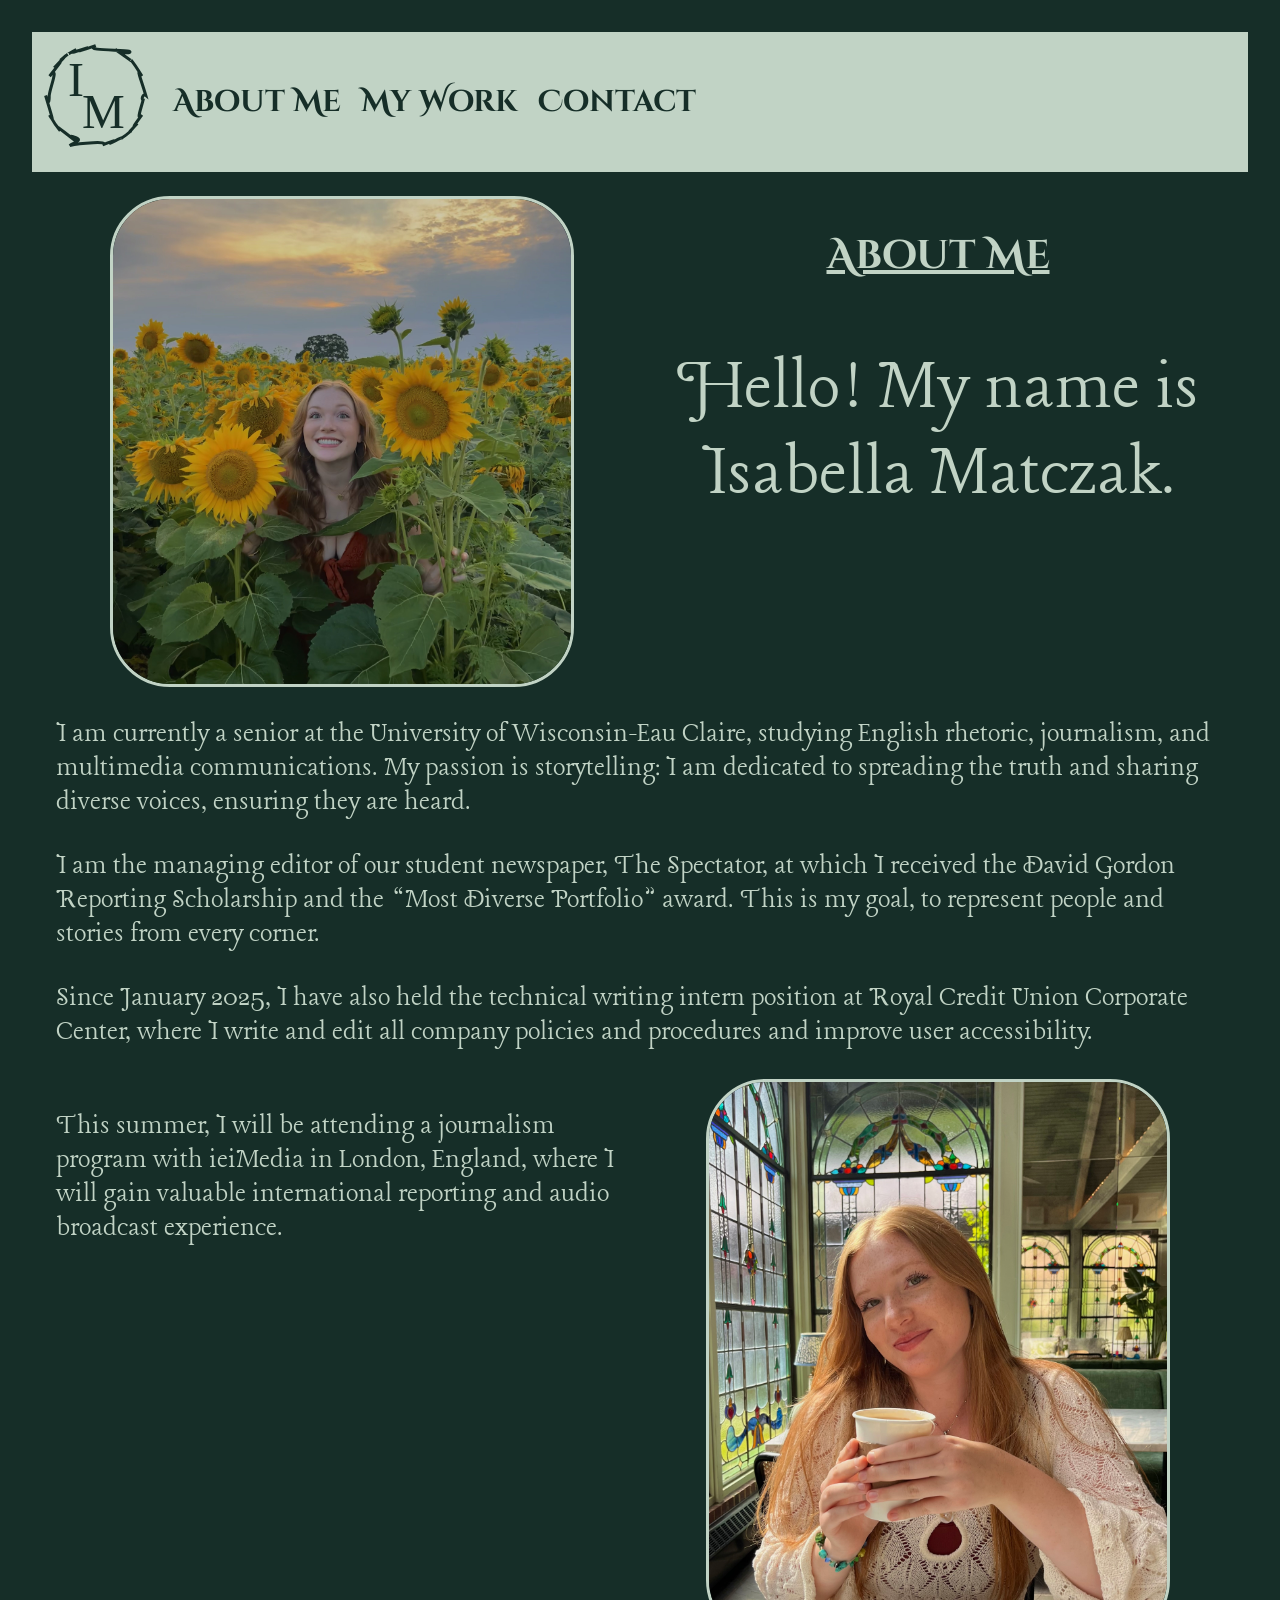
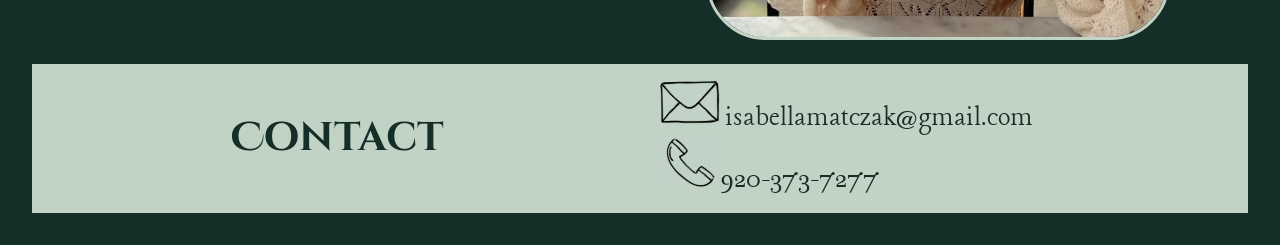
<file: index.html>
<!DOCTYPE html>
<html lang="en">
<head>
    <meta charset="UTF-8">
    <meta name="viewport" content="width=device-width, initial-scale=1.0">
    <title>Isabella Matczak</title>
    <link rel="icon" type="image/png" href="/Images/favicon-96x96.png" sizes="96x96" />
    <link rel="icon" type="image/svg+xml" href="Images/favicon.svg" />
    <link rel="shortcut icon" href="/Images/favicon.ico" />
    <link rel="apple-touch-icon" sizes="180x180" href="/Images/apple-touch-icon.png" />
    <link rel="manifest" href="/Images/site.webmanifest" />
    <link rel="stylesheet" href="styles.css">
    <link rel="preconnect" href="https://fonts.googleapis.com">
    <link rel="preconnect" href="https://fonts.gstatic.com" crossorigin>
    <link href="https://fonts.googleapis.com/css2?family=Cinzel+Decorative:wght@400;700;900&display=swap" rel="stylesheet">
    <link rel="preconnect" href="https://fonts.googleapis.com">
    <link rel="preconnect" href="https://fonts.gstatic.com" crossorigin>
    <link href="https://fonts.googleapis.com/css2?family=Lancelot&display=swap" rel="stylesheet">
</head>
<body>
    <header>
        <nav>
            <a href="index.html"><img src="Images/favicon.svg" alt="Initials logo"></a>
            <a href="index.html">About Me</a>
            <a href="mywork.html">My Work</a>
            <a href="#footer">Contact</a>
        </nav>
    </header> 
    <main>
        <section class="sunflower">
        <img src="Images/sunflower.jpg" alt="Girl in sunflower field">
        <div><h1 class="about-me">About Me</h1>
        <h2>Hello! My name is Isabella Matczak.</h2></div>
        </section>
        <section>
            <p>I am currently a senior at the University of Wisconsin-Eau Claire, studying English rhetoric, journalism, and multimedia communications. My passion is storytelling: I am dedicated to spreading the truth and sharing diverse voices, ensuring they are heard.</p>
            <p>I am the managing editor of our student newspaper, The Spectator, at which I received the David Gordon Reporting Scholarship and the “Most Diverse Portfolio” award. This is my goal, to represent people and stories from every corner.</p>
            <p>Since January 2025, I have also held the technical writing intern position at Royal Credit Union Corporate Center, where I write and edit all company policies and procedures and improve user accessibility.</p>
        </section>
        <section class="cafe">
            <img src="Images/cafe.jpg" alt="Girl sitting at cafe">
            <div><p>This summer, I will be attending a journalism program with ieiMedia in London, England, where I will gain valuable international reporting and audio broadcast experience.</p></div>
        </section>
    </main>   
    <footer id="footer">
        <h2>Contact</h2>
        <section><div>
            <img src="Images/emaillogo.jpg" alt="Email icon">
            <a href="mailto:isabellamatczak@gmail.com">isabellamatczak@gmail.com</a>
        </div>
        <div>
            <img src="Images/phonelogo.jpg" alt="Phone icon">  
            <a href="tel:9203737277">920-373-7277</a>         
        </div></section>
    </footer>
</body>
</html>
</file>
<file: styles.css>
header{
    background-color: #c1d3c5;
}
header nav a{
    color: #162e28;
    font-family: 'Cinzel Decorative';
    font-weight: bold;
    border: none;
    padding: .5rem;
    display: inline-block;
    text-decoration: none; 
    vertical-align: middle;
}
header nav a:hover{
    text-decoration: underline;
}
main{
    background-color: #162e28;
    color: #c1d3c5;
    margin: 1.5rem;
}
main h1{
    font-family: 'Cinzel Decorative';
}
main h2, p{
    font-family: 'Lancelot';
    font-weight: lighter;
}
footer{
    background-color: #c1d3c5;
    color: #162e28;
    display: flex;
    align-items: center;
    justify-content: space-evenly;
}
body{
    background-color: #162e28;
}
footer h2{
    font-family: 'Cinzel Decorative';
    color: #162e28;
}
footer a{
    font-family: 'Lancelot';
    color: #162e28;
    text-decoration: none;
    font-size: larger;
}
footer a:hover{
    text-decoration: underline;
}
footer section{
    padding: 1rem;
}
main img{
    width: 100%;
}
.sunflower{
    display: grid;   
    grid-template-columns: 1fr 1fr; 
    grid-gap: 1.5rem;
    vertical-align: middle;
}
.sunflower img{
    grid-area: 1/1/2/2;
    vertical-align: middle;
    border-radius: 60px;
    border: 3px solid #c1d3c5;
}
.sunflower div{
    grid-area: 1/2/2/3;
    vertical-align: middle;
    width: 100%;
    font-size: 3.5vw;
}
.sunflower div h1{
    text-decoration: underline;
    text-align: center;
}
.sunflower h2{
    text-align: center;
    font-size: 6vw;
}
.cafe{
    display: grid;   
    grid-template-columns: 1fr 1fr; 
    column-gap: 1.5rem;
    vertical-align: middle;    
}
.cafe div{
    grid-area: 1/1/2/2;
    vertical-align: middle;
}
.cafe img{
    grid-area: 1/2/2/3;
    vertical-align: middle;
    width: 100%;
    border-radius: 60px;
    border: 3px solid #c1d3c5
}
main p{
    font-size: 1.3rem;
}
.articles{
    background-color: #c1d3c5;
    color: #162e28;
    text-decoration: none;
    padding: 1rem;
    border-radius: 30px;
}
.articles:hover{
    background-color: #162e28;
    color: #c1d3c5;
    text-decoration: underline;
    border: 2px solid #c1d3c5;
}
.spectator{
    display: grid;   
    grid-template-columns: 1fr 1fr; 
    column-gap: 1.5rem;
    vertical-align: middle;    
}
.spectator div{
    grid-area: 1/1/2/2;
    vertical-align: middle;
}
.spectator div p{
    padding-bottom: .8rem;
}
.spectator img{
    grid-area: 1/2/2/3;
    vertical-align: middle;
    width: 100%;
    border-radius: 40px;
    border: 3px solid #c1d3c5
}
.work{
    text-align: center; 
    font-family: 'Cinzel Decorative';
    text-decoration: underline;
    font-size: 6vw;
    margin-bottom: 3rem;
    margin-top: 2rem;
}
.photography{
    display: grid;   
    grid-template-columns: 1fr 1fr; 
    grid-gap: 1.5rem;
    padding-top: 5rem;
}
.photography img{
    grid-area: 1/1/2/2;
    border-radius: 60px;
    border: 3px solid #c1d3c5;
}
.photography div{
    grid-area: 1/2/2/3;
    width: 100%;
    font-size: 3.5vw;
}
.photography h1{
    text-decoration: underline;
    text-align: right;
}
.photography p{
    text-align: right;
}
div.scroll-container{
    background-color: #c1d3c5;
    overflow: auto;
    white-space: nowrap;
    padding: 10px;
    margin-top: 4rem;
    margin-bottom: 4rem;
}
div.scroll-container img{
    padding: 1px 8px 1px 8px;
}
@media (min-width:1000px){
    .spectator img{
        width: 80%;
        justify-self: end;
    }
    .photography img{
        width: 80%;
    }
    .spectator div p, a{
        font-size: 30px;
    }
    main h1{
        font-size: 40px;
    }
    .work{
        font-size: 40px;
    }
    .photography div p{
        font-size: 30px;
    }
    .sunflower img{
        width: 80%;
        justify-self: center;
    }
    main p{
        font-size: 30px;
    }
    .cafe img{
        width: 80%;
        justify-self:center;
    }
    body{
        margin: 2rem;
    }
    footer h2{
        font-size: 40px;
    }
    footer section div a{
        font-size: 30px;
    }
@media (min-width:1400px){
    .spectator img{
        width: 70%;
        justify-self: end;
    }
    .photography img{
        width: 70%;
    }
    .spectator div p, a{
        font-size: 40px;
    }
    main h1{
        font-size: 50px;
    }
    .work{
        font-size: 50px;
        margin-top: 4rem;
    }
    .photography div p{
        font-size: 40px;
    }
    .sunflower img{
        width: 70%;
        justify-self: center;
        margin-top: 2rem;
        margin-bottom: 2rem;
    }
    main p{
        font-size: 40px;
    }
    .cafe img{
        width: 70%;
        justify-self:center;
        margin-bottom: 2rem;
    }
    body{
        margin: 5rem;
    }
    footer h2{
        font-size: 50px;
    }
    footer section div a{
        font-size: 40px;
    }  
    header nav a{
        font-size: 30px;
        padding: .5rem 2rem .5rem 2rem;
    }  
    div.scroll-container img{
        width: 70%;
        height: auto;
        padding: 20px;
    }
}
}
</file>
